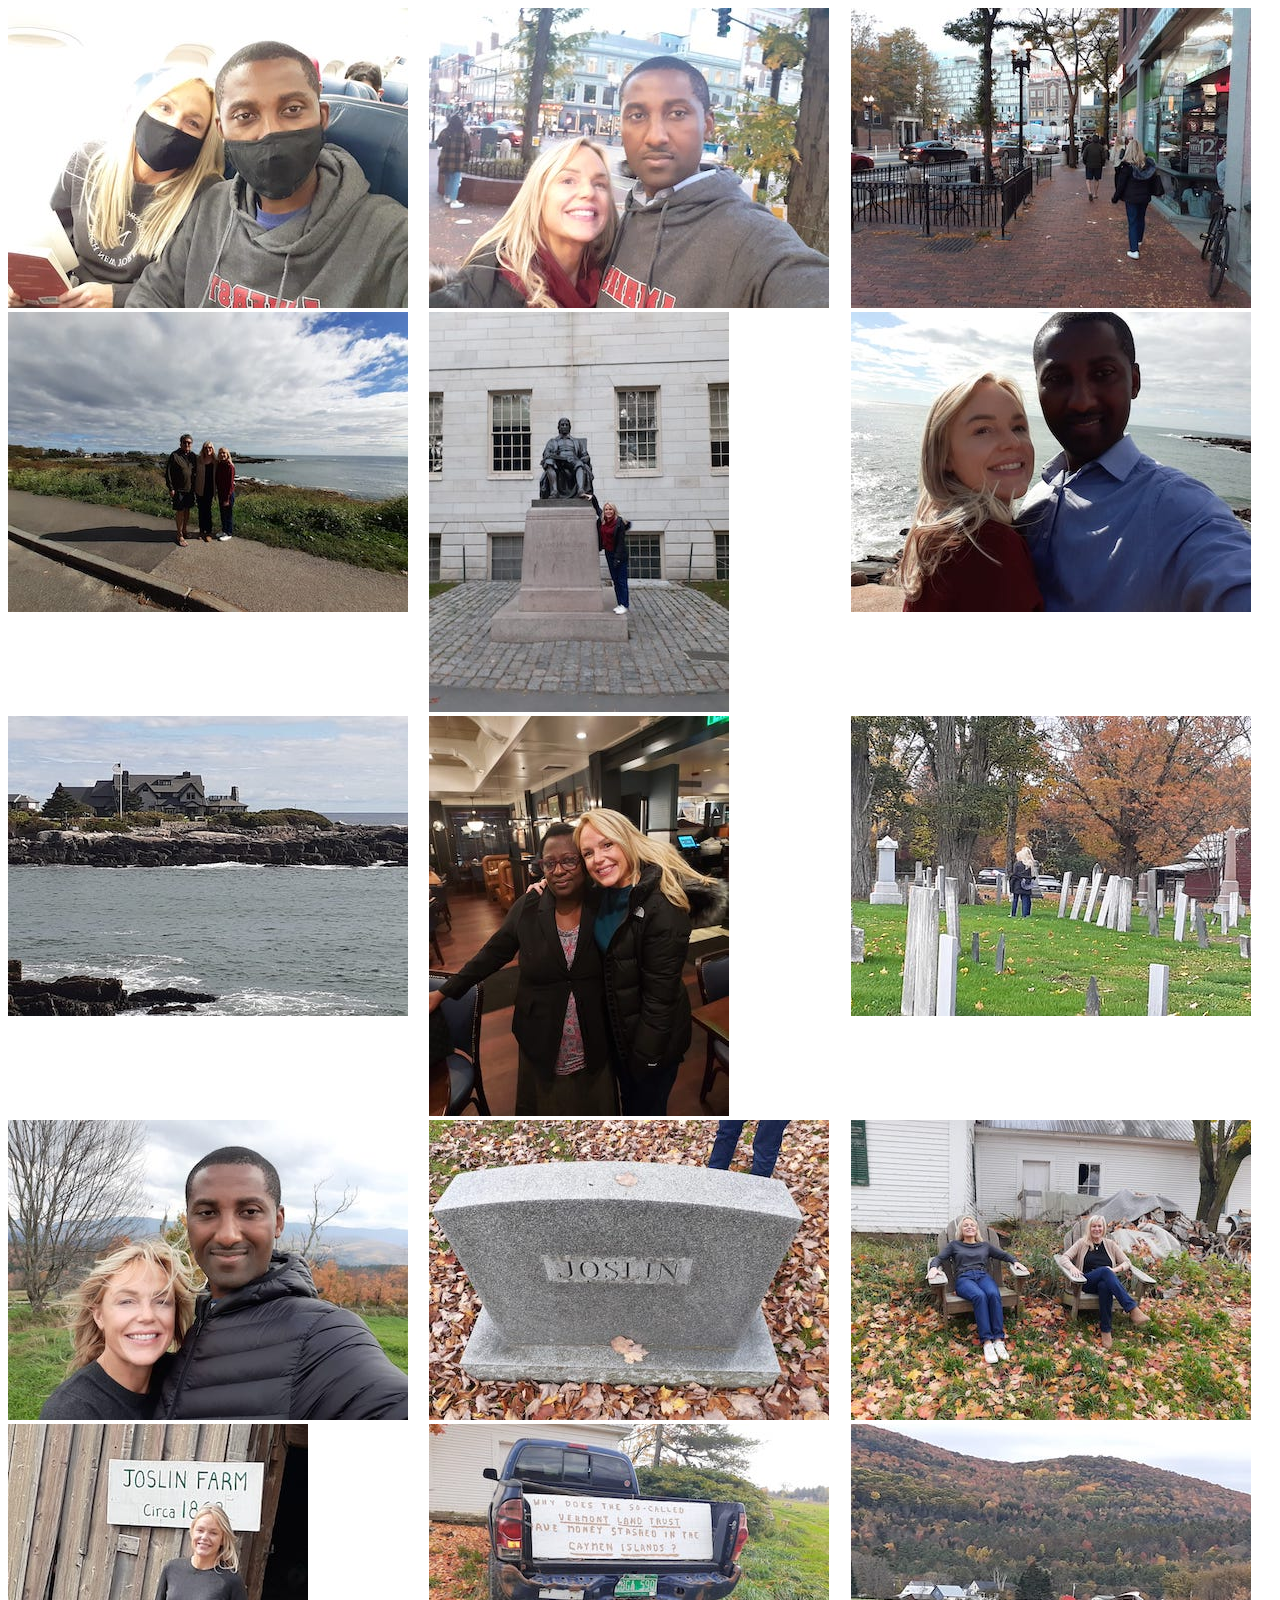
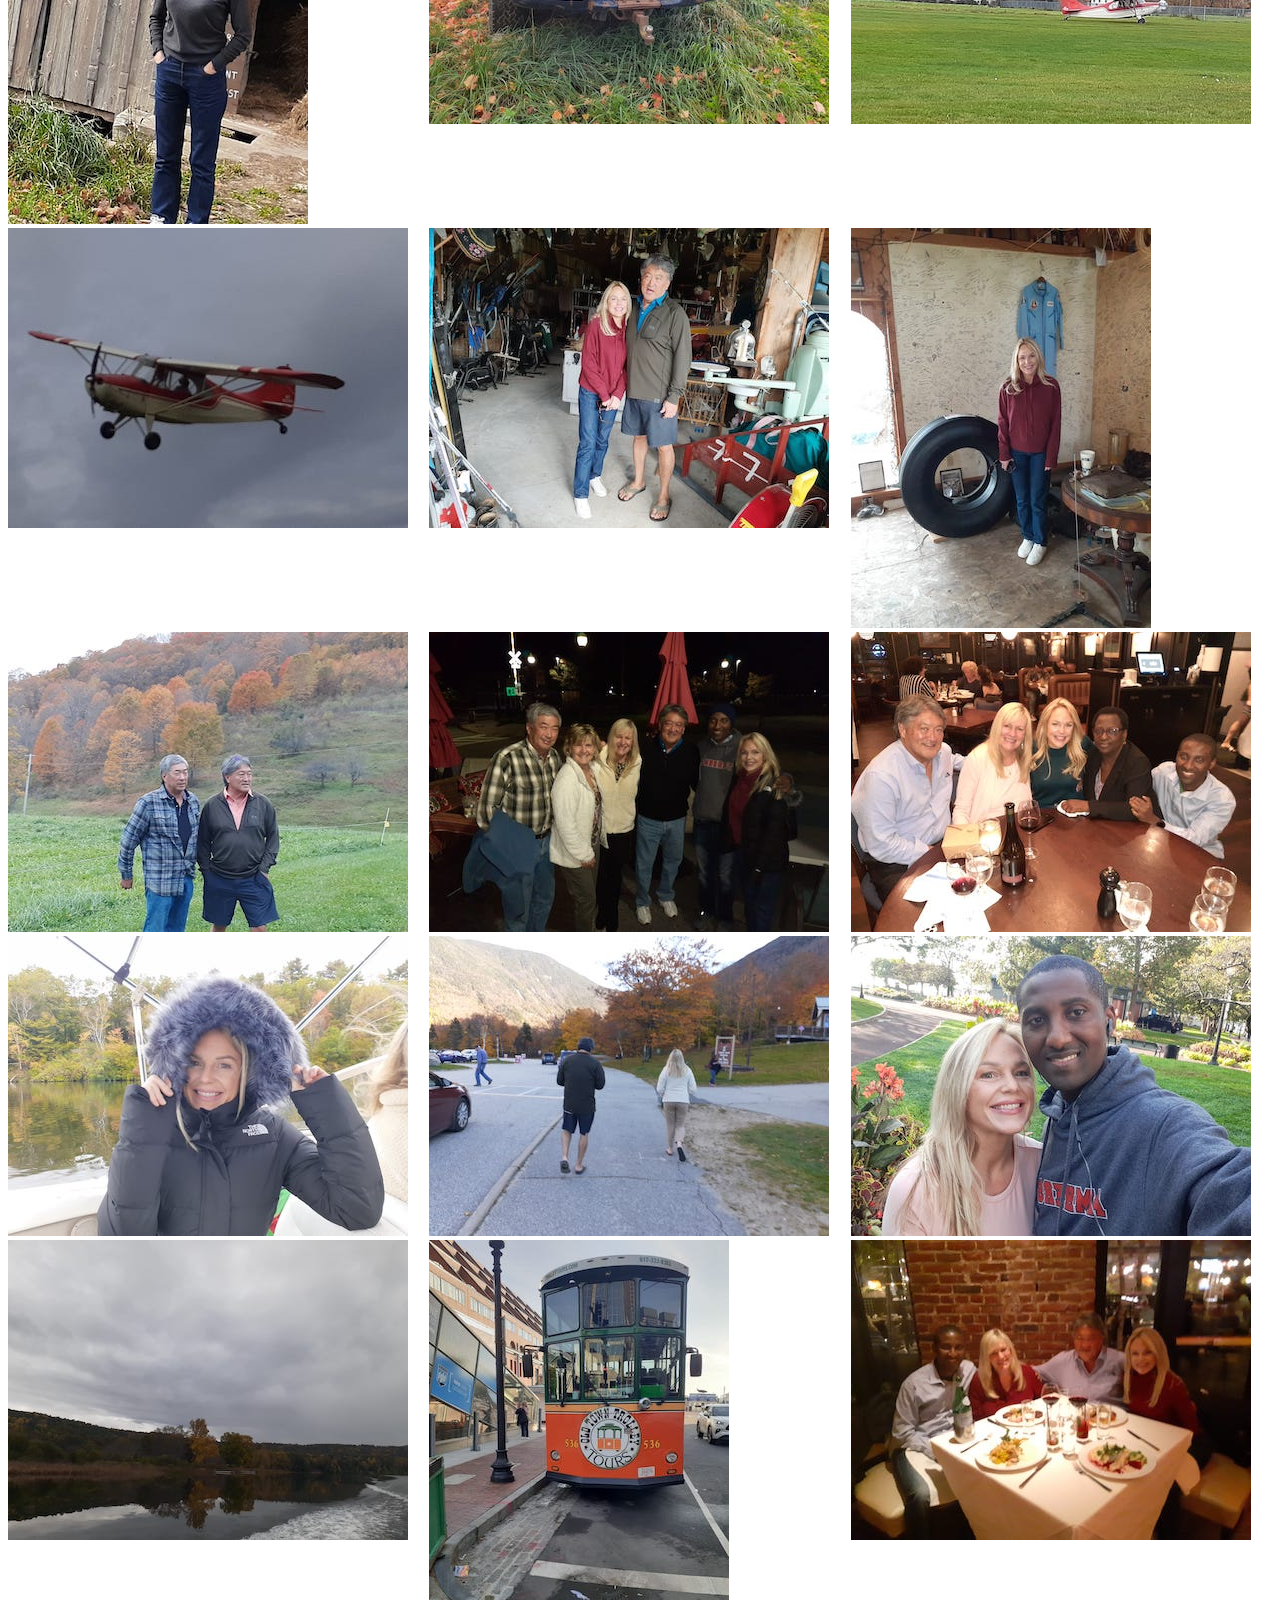
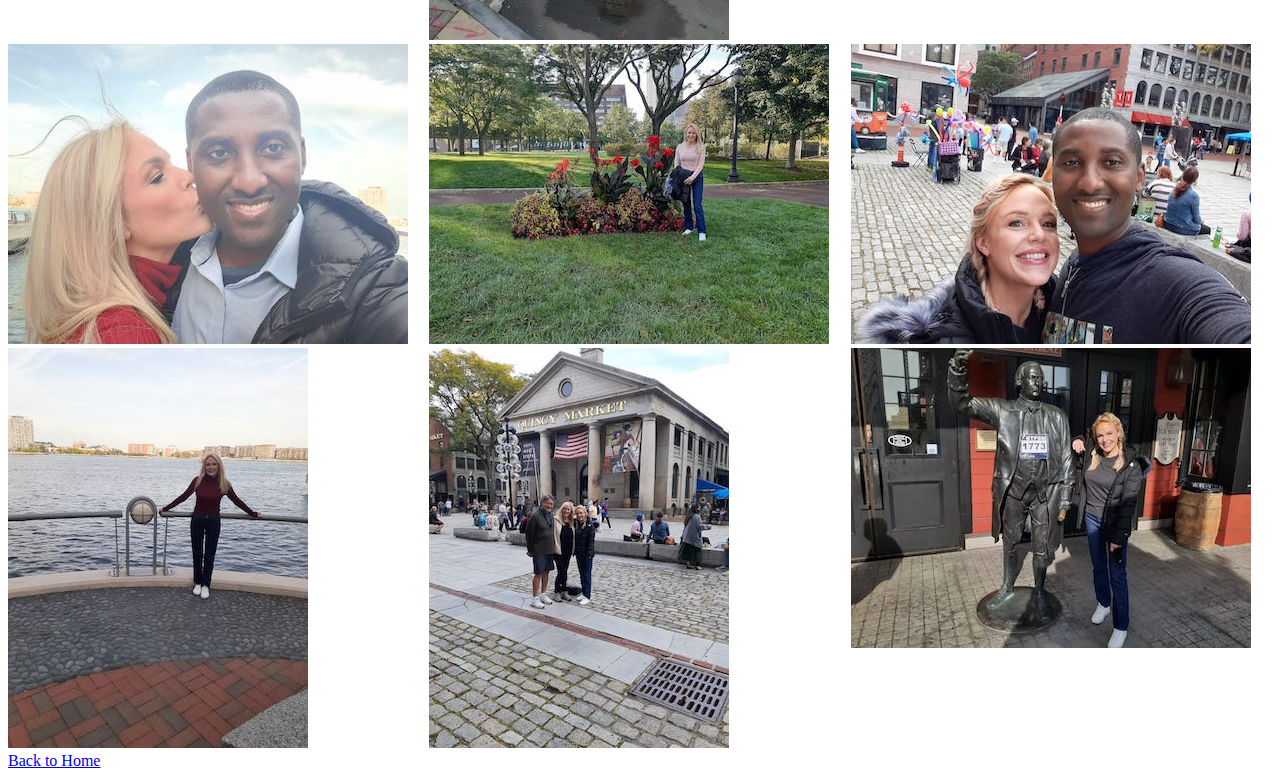
<file: vermont.html>
<!DOCTYPE html>
<html lang="en">
  <head>
    <meta charset="UTF-8" />
    <meta http-equiv="X-UA-Compatible" content="IE=edge" />
    <meta name="viewport" content="width=device-width, initial-scale=1.0" />
    <title>Vermont Images</title>

    <link rel="stylesheet" href="css/style.css" />
  </head>
  <body>
    <div class="vermont-gallery">
      <div class="ver-gallery-item">
        <img
          src="img/ver-imgs/a1.jpeg"
          alt="Photo of Ashley and Will on plane "
        />
      </div>
      <div class="ver-gallery-item">
        <img src="img/ver-imgs/a2.jpeg" alt="Photo of " />
      </div>
      <div class="ver-gallery-item">
        <img src="img/ver-imgs/a3.jpeg" alt="Photo of " />
      </div>
      <div class="ver-gallery-item">
        <img src="img/ver-imgs/a4.jpeg" alt="Photo of " />
      </div>
      <div class="ver-gallery-item">
        <img src="img/ver-imgs/a5.jpeg" alt="Photo of " />
      </div>
      <div class="ver-gallery-item">
        <img src="img/ver-imgs/a6.jpeg" alt="Photo of " />
      </div>
      <div class="ver-gallery-item">
        <img src="img/ver-imgs/a7.jpeg" alt="Photo of " />
      </div>
      <div class="ver-gallery-item">
        <img src="img/ver-imgs/a8.jpeg" alt="Photo of " />
      </div>
      <div class="ver-gallery-item">
        <img src="img/ver-imgs/a9.jpeg" alt="Photo of " />
      </div>
      <div class="ver-gallery-item">
        <img src="img/ver-imgs/a10.jpeg" alt="Photo of " />
      </div>
      <div class="ver-gallery-item">
        <img src="img/ver-imgs/a11.jpeg" alt="Photo of " />
      </div>
      <div class="ver-gallery-item">
        <img src="img/ver-imgs/a12.jpeg" alt="Photo of " />
      </div>
      <div class="ver-gallery-item">
        <img src="img/ver-imgs/a13.jpeg" alt="Photo of " />
      </div>
      <div class="ver-gallery-item">
        <img src="img/ver-imgs/a14.jpeg" alt="Photo of " />
      </div>
      <div class="ver-gallery-item">
        <img src="img/ver-imgs/a15.jpeg" alt="Photo of " />
      </div>
      <div class="ver-gallery-item">
        <img src="img/ver-imgs/a16.jpeg" alt="Photo of " />
      </div>
      <div class="ver-gallery-item">
        <img src="img/ver-imgs/a18.jpeg" alt="Photo of " />
      </div>
      <div class="ver-gallery-item">
        <img src="img/ver-imgs/a19.jpeg" alt="Photo of " />
      </div>
      <div class="ver-gallery-item">
        <img src="img/ver-imgs/a20.jpeg" alt="Photo of " />
      </div>
      <div class="ver-gallery-item">
        <img src="img/ver-imgs/a22.jpeg" alt="Photo of " />
      </div>
      <div class="ver-gallery-item">
        <img src="img/ver-imgs/a23.jpeg" alt="Photo of " />
      </div>
      <div class="ver-gallery-item">
        <img src="img/ver-imgs/a24.jpeg" alt="Photo of " />
      </div>
      <div class="ver-gallery-item">
        <img src="img/ver-imgs/a25.jpeg" alt="Photo of " />
      </div>
      <div class="ver-gallery-item">
        <img src="img/ver-imgs/a26.jpeg" alt="Photo of " />
      </div>
      <div class="ver-gallery-item">
        <img src="img/ver-imgs/a27.jpeg" alt="Photo of " />
      </div>
      <div class="ver-gallery-item">
        <img src="img/ver-imgs/a28.jpeg" alt="Photo of " />
      </div>
      <div class="ver-gallery-item">
        <img src="img/ver-imgs/a29.jpeg" alt="Photo of " />
      </div>
      <div class="ver-gallery-item">
        <img src="img/ver-imgs/a30.jpeg" alt="Photo of " />
      </div>
      <div class="ver-gallery-item">
        <img src="img/ver-imgs/a31.jpeg" alt="Photo of " />
      </div>
      <div class="ver-gallery-item">
        <img src="img/ver-imgs/a32.jpeg" alt="Photo of " />
      </div>
      <div class="ver-gallery-item">
        <img src="img/ver-imgs/a33.jpeg" alt="Photo of " />
      </div>
      <div class="ver-gallery-item">
        <img src="img/ver-imgs/a34.jpeg" alt="Photo of " />
      </div>
      <div class="ver-gallery-item">
        <img src="img/ver-imgs/a35.jpeg" alt="Photo of " />
      </div>
    </div>
    <a href="index.html">Back to Home</a>
  </body>
</html>
</file>
<file: css/style.css>
/**************************/
/* HEADER */
/**************************/

.header {
  display: flex;
  justify-content: space-between;
  align-items: center;
  background-color: #fdf2e9;

  /* Because we want header to be sticky later */
  height: 9.6rem;
  padding: 0 4.8rem;
  position: relative;
}

.logo {
  height: 2.2rem;
}

/**************************/
/* NAVIGATION */
/**************************/

.main-nav-list {
  list-style: none;
  display: flex;
  align-items: center;
  gap: 4.8rem;
}

.main-nav-link:link,
.main-nav-link:visited {
  display: inline-block;
  text-decoration: none;
  color: #333;
  font-weight: 500;
  font-size: 1.8rem;
  transition: all 0.3s;
}

.main-nav-link:hover,
.main-nav-link:active {
  color: #cf711f;
}

.main-nav-link.nav-cta:link,
.main-nav-link.nav-cta:visited {
  padding: 1.2rem 2.4rem;
  border-radius: 9px;
  color: #fff;
  background-color: #e67e22;
}

.main-nav-link.nav-cta:hover,
.main-nav-link.nav-cta:active {
  background-color: #cf711f;
}

/* MOBILE */
.btn-mobile-nav {
  border: none;
  background: none;
  cursor: pointer;

  display: none;
}

.icon-mobile-nav {
  height: 4.8rem;
  width: 4.8rem;
  color: #333;
}

.icon-mobile-nav[name="close-outline"] {
  display: none;
}

/* STICKY NAVIGATION */
.sticky .header {
  position: fixed;
  top: 0;
  bottom: 0;
  width: 100%;
  height: 8rem;
  padding-top: 0;
  padding-bottom: 0;
  background-color: rgba(255, 255, 255, 0.97);
  z-index: 999;
  box-shadow: 0 1.2rem 3.2rem rgba(0, 0, 0, 0.03);
}

.sticky .section-hero {
  margin-top: 9.6rem;
}

/**************************/
/* HERO SECTION */
/**************************/

.section-hero {
  background-color: #fdf2e9;
  padding: 4.8rem 0 9.6rem 0;
}

.hero {
  max-width: 130rem;
  margin: 0 auto;
  padding: 0 3.2rem;
  display: grid;
  grid-template-columns: 1fr 1fr;
  gap: 9.6rem;
  align-items: center;
}

.hero-description {
  font-size: 2rem;
  line-height: 1.6;
  margin-bottom: 4.8rem;
}

.hero-img {
  width: 100%;
}

.delivered-meals {
  display: flex;
  align-items: center;
  gap: 1.6rem;
  margin-top: 8rem;
}

.delivered-imgs {
  display: flex;
}

.delivered-imgs img {
  height: 4.8rem;
  width: 4.8rem;
  border-radius: 50%;
  margin-right: -1.6rem;
  border: 3px solid #fdf2e9;
}

.delivered-imgs img:last-child {
  margin: 0;
}

.delivered-text {
  font-size: 1.8rem;
  font-weight: 600;
}

.delivered-text span {
  color: #cf711f;
  font-weight: 700;
}

/**************************/
/* FEATURED IN SECTION */
/**************************/

.section-featured {
  padding: 4.8rem 0 3.2rem 0;
}

.heading-featured-in {
  font-size: 1.4rem;
  text-transform: uppercase;
  letter-spacing: 0.75px;
  font-weight: 500;
  text-align: center;
  margin-bottom: 2.4rem;
  color: #888;
}

.logos {
  display: flex;
  justify-content: space-around;
}

.logos img {
  height: 3.2rem;
  filter: brightness(0);
  opacity: 50%;
}

/**************************/
/* HOW IT WORKS SECTION */
/**************************/

.section-how {
  padding: 9.6rem 0;
}

.step-number {
  font-size: 8.6rem;
  font-weight: 600;
  color: #ddd;
  margin-bottom: 1.2rem;
}

.step-description {
  font-size: 1.8rem;
  line-height: 1.8;
}

.step-img-box {
  position: relative;

  display: flex;
  align-items: center;
  justify-content: center;
}

.step-img-box::before,
.step-img-box::after {
  content: "";
  display: block;
  border-radius: 50%;
  position: absolute;
  top: 50%;
  left: 50%;
  transform: translate(-50%, -50%);
}

.step-img-box::before {
  width: 60%;
  /* height: 60%; */

  /* 60% of parent's width */
  padding-bottom: 60%;
  background-color: #fdf2e9;
  z-index: -2;
}

.step-img-box::after {
  width: 45%;
  padding-bottom: 45%;
  background-color: #fae5d3;
  z-index: -1;
}

.step-img {
  width: 35%;
  /* z-index: 10; */
}

/**************************/
/* MEALS SECTION */
/**************************/

.section-meals {
  padding: 9.6rem 0;
}

.meal {
  box-shadow: 0 2.4rem 4.8rem rgba(0, 0, 0, 0.075);
  border-radius: 11px;
  overflow: hidden;
  transition: all 0.4s;
}

.meal:hover {
  transform: translateY(-1.2rem);
  box-shadow: 0 3.2rem 6.4rem rgba(0, 0, 0, 0.06);
}

.meal-content {
  padding: 3.2rem 4.8rem 4.8rem 4.8rem;
}

.meal-tags {
  margin-bottom: 1.2rem;
  display: flex;
  gap: 0.4rem;
}

.tag {
  display: inline-block;
  padding: 0.4rem 0.8rem;
  font-size: 1.2rem;
  text-transform: uppercase;
  color: #333;
  border-radius: 100px;
  font-weight: 600;
}

.tag--vegetarian {
  background-color: #51cf66;
}
.tag--vegan {
  background-color: #94d82d;
}
.tag--paleo {
  background-color: #ffd43b;
}

.meal-title {
  font-size: 2.4rem;
  color: #333;
  font-weight: 600;
  margin-bottom: 3.2rem;
}

.meal-attributes {
  list-style: none;
  display: flex;
  flex-direction: column;
  gap: 2rem;
}

.meal-attribute {
  font-size: 1.8rem;
  display: flex;
  align-items: center;
  gap: 1.6rem;
}

.meal-icon {
  height: 2.4rem;
  width: 2.4rem;
  color: #e67e22;
}

.meal-img {
  width: 100%;
}

.all-recipes {
  text-align: center;
  font-size: 1.8rem;
}

/**************************/
/* TESTIMONIALS SECTION */
/**************************/

.section-testimonials {
  background-color: #fdf2e9;
  display: grid;
  grid-template-columns: 55fr 45fr;
  align-items: center;
}

.testimonials-container {
  padding: 9.6rem;
}

.testimonials {
  display: grid;
  grid-template-columns: 1fr 1fr;
  row-gap: 4.8rem;
  column-gap: 8rem;
}

.testimonial-img {
  width: 6.4rem;
  border-radius: 50%;
  margin-bottom: 1.2rem;
}

.testimonial-text {
  font-size: 1.8rem;
  line-height: 1.8;
  margin-bottom: 1.6rem;
}

.testimonial-name {
  font-size: 1.6rem;
  color: #6f6f6f;
}

.gallery {
  display: grid;
  grid-template-columns: repeat(3, 1fr);
  gap: 1.6rem;
  padding: 1.6rem;
}

.gallery-item {
  overflow: hidden;
}

.gallery-item img {
  display: block;
  width: 100%;
  transition: all 0.4s;
}

.gallery-item img:hover {
  transform: scale(1.1);
}

/**************************/
/* MEALS SECTION */
/**************************/

.section-pricing {
  padding: 9.6rem 0;
}

.pricing-plan {
  border-radius: 11px;

  width: 75%;
}

.pricing-plan--starter {
  justify-self: end;
  border: 2px solid #fdf2e9;
  padding: 4.6rem;
}

.pricing-plan--complete {
  background-color: #fdf2e9;
  padding: 4.8rem;
  position: relative;
  overflow: hidden;
}

.pricing-plan--complete::after {
  content: "Best value";
  position: absolute;
  top: 6%;
  right: -18%;

  text-transform: uppercase;
  font-size: 1.4rem;
  font-weight: 700;
  color: #333;
  background-color: #ffd43b;
  padding: 0.8rem 8rem;
  transform: rotate(45deg);
}

.plan-header {
  text-align: center;
  margin-bottom: 4.8rem;
}

.plan-name {
  color: #cf711f;
  font-weight: 600;
  font-size: 2rem;
  text-transform: uppercase;
  letter-spacing: 0.75;
  margin-bottom: 3.2rem;
}

.plan-price {
  font-size: 6.2rem;
  font-weight: 600;
  color: #333;
  margin-bottom: 1.6rem;
}

.plan-price span {
  font-size: 3rem;
  font-weight: 500;
  margin-right: 0.8rem;
}

.plan-text {
  font-size: 1.6rem;
  line-height: 1.6;
  color: #6f6f6f;
}

.plan-sing-up {
  text-align: center;
  margin-top: 4.8rem;
}

.plan-details {
  font-size: 1.6rem;
  line-height: 1.6;
  text-align: center;
}

.feature-icon {
  color: #e67e22;
  height: 3.2rem;
  width: 3.2rem;
  background-color: #fdf2e9;
  margin-bottom: 3.2rem;
  padding: 1.6rem;
  border-radius: 50%;
}

.feature-title {
  font-size: 2.4rem;
  color: #333;
  font-weight: 700;
  margin-bottom: 1.6rem;
}

.feature-text {
  font-size: 1.8rem;
  line-height: 1.8;
}

/**************************/
/* CTA SECTION */
/**************************/

.section-cta {
  /* top / right / bottom / left */
  /* padding: 9.6rem 0 12.8rem 0; */

  /* top / horizontal / left */
  padding: 4.8rem 0 12.8rem;
}

.cta {
  display: grid;
  /* 2/3 = 66.6% + 1/3 = 33.3% */
  grid-template-columns: 2fr 1fr;
  /* background-color: #e67e22; */
  box-shadow: 0 2.4rem 4.8rem rgba(0, 0, 0, 0.15);
  border-radius: 11px;

  background-image: linear-gradient(to right bottom, #eb984e, #e67e22);
  overflow: hidden;
}

.cta-text-box {
  padding: 4.8rem 6.4rem 6.4rem 6.4rem;
  color: #45260a;
}

.cta .heading-secondary {
  /* color: #45260a; */
  color: inherit;
  margin-bottom: 3.2rem;
}

.cta-text {
  font-size: 1.8rem;
  line-height: 1.8;
  margin-bottom: 4.8rem;
}

.cta-img-box {
  background-image: linear-gradient(
      to right bottom,
      rgba(235, 151, 78, 0.35),
      rgba(230, 125, 34, 0.35)
    ),
    url("../img/eating.jpg");
  background-size: cover;
  background-position: center;
}

.cta-form {
  display: grid;
  grid-template-columns: 1fr 1fr;
  column-gap: 3.2rem;
  row-gap: 2.4rem;
}

.cta-form label {
  display: block;
  font-size: 1.6rem;
  font-weight: 500;
  margin-bottom: 1.2rem;
}

.cta-form input,
.cta-form select {
  width: 100%;
  padding: 1.2rem;
  font-size: 1.8rem;
  font-family: inherit;
  color: inherit;
  border: none;
  background-color: #fdf2e9;
  border-radius: 9px;
  box-shadow: 0 1px 2px rgba(0, 0, 0, 0.1);
}

.cta-form input::placeholder {
  color: #aaa;
}

.cta *:focus {
  outline: none;
  box-shadow: 0 0 0 0.8rem rgba(253, 242, 233, 0.5);
}

/**************************/
/* FOOTER */
/**************************/

.footer {
  padding: 12.8rem 0;
  border-top: 1px solid #eee;
}

.grid--footer {
  grid-template-columns: 1.5fr 1.5fr 1fr 1fr 1fr;
}

.logo-col {
  display: flex;
  flex-direction: column;
}

.footer-logo {
  display: block;
  margin-bottom: 3.2rem;
}

.social-links {
  list-style: none;
  display: flex;
  gap: 2.4rem;
}

.social-icon {
  height: 2.4rem;
  width: 2.4rem;
}

.copyright {
  font-size: 1.4rem;
  line-height: 1.6;
  color: #767676;
  margin-top: auto;
}

.footer-heading {
  font-size: 1.8rem;
  font-weight: 500;
  margin-bottom: 4rem;
}

.contacts {
  font-style: normal;
  font-size: 1.6rem;
  line-height: 1.6;
}

.address {
  margin-bottom: 2.4rem;
}

.footer-nav {
  list-style: none;
  display: flex;
  flex-direction: column;
  gap: 2.4rem;
}

.footer-link:link,
.footer-link:visited {
  text-decoration: none;
  font-size: 1.6rem;
  color: #767676;
  transition: all 0.3s;
}

.footer-link:hover,
.footer-link:active {
  color: #555;
}

.vermont-gallery {
  display: grid;
  grid-template-columns: repeat(3, 1fr);
}
</file>
